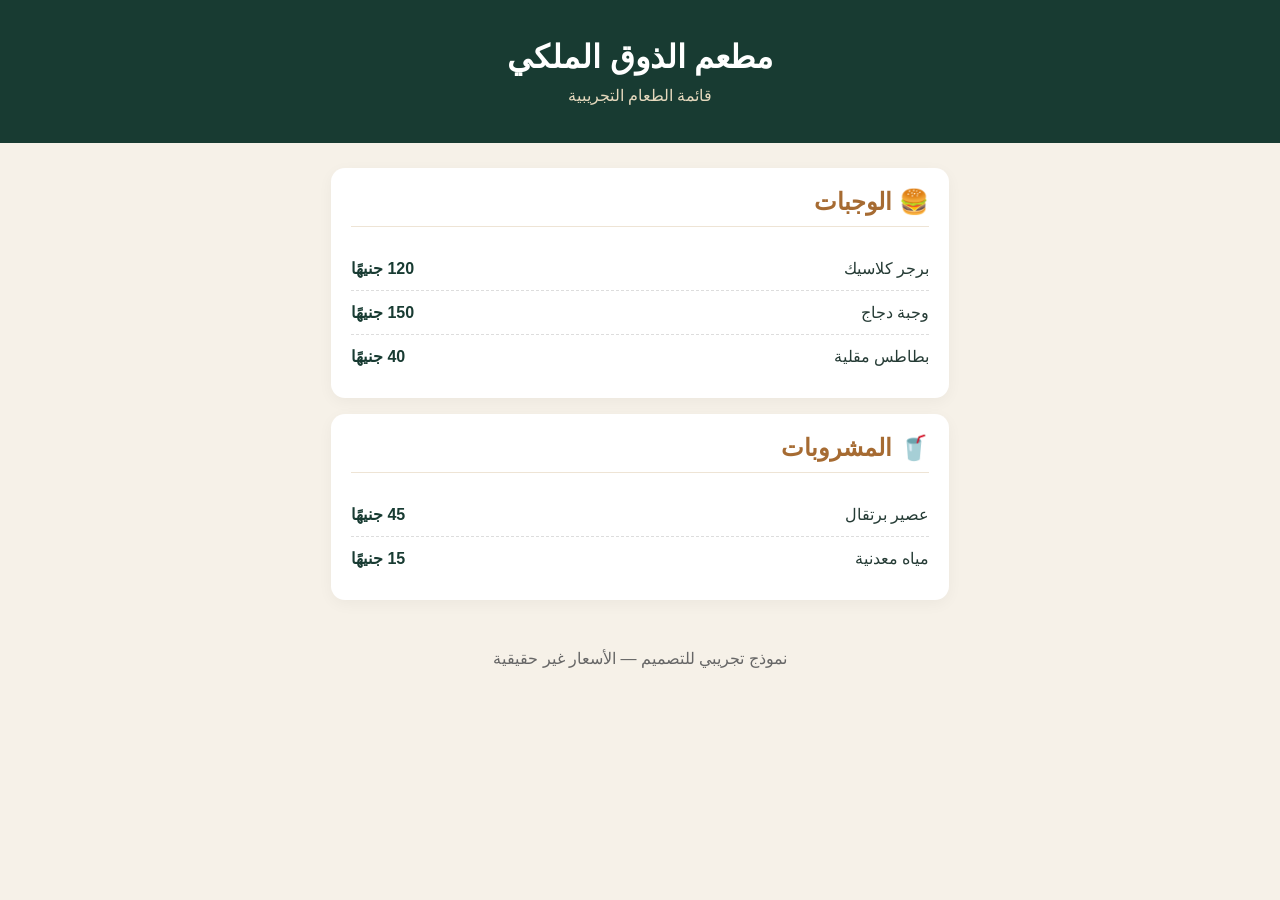
<file: menu.html>
<!DOCTYPE html>
<html lang="ar" dir="rtl">

<head>
    <meta charset="UTF-8">
    <meta name="viewport" content="width=device-width, initial-scale=1.0">
    <title>قائمة مطعم الذوق الملكي</title>
    <style>
        * {
            box-sizing: border-box;
        }

        body {
            margin: 0;
            font-family: Tahoma, Arial, sans-serif;
            background: #f6f1e8;
            color: #253b35;
        }

        header {
            background: #183b32;
            color: white;
            text-align: center;
            padding: 38px 15px;
        }

        header h1 {
            margin: 0 0 10px;
        }

        header p {
            margin: 0;
            color: #e5d8bd;
        }

        main {
            max-width: 650px;
            margin: 25px auto;
            padding: 0 16px;
        }

        .category {
            background: white;
            border-radius: 14px;
            padding: 20px;
            margin-bottom: 16px;
            box-shadow: 0 4px 15px #0000000b;
        }

        .category h2 {
            color: #a66b32;
            margin-top: 0;
            border-bottom: 1px solid #eee4d5;
            padding-bottom: 10px;
        }

        .item {
            display: flex;
            justify-content: space-between;
            gap: 12px;
            padding: 12px 0;
            border-bottom: 1px dashed #ddd;
        }

        .item:last-child {
            border-bottom: none;
        }

        .price {
            font-weight: bold;
            white-space: nowrap;
            color: #183b32;
        }

        footer {
            text-align: center;
            padding: 24px;
            color: #666;
        }
    </style>
</head>

<body>
    <header>
        <h1>مطعم الذوق الملكي</h1>
        <p>قائمة الطعام التجريبية</p>
    </header>

    <main>
        <section class="category">
            <h2>🍔 الوجبات</h2>
            <div class="item">
                <span>برجر كلاسيك</span>
                <span class="price">120 جنيهًا</span>
            </div>
            <div class="item">
                <span>وجبة دجاج</span>
                <span class="price">150 جنيهًا</span>
            </div>
            <div class="item">
                <span>بطاطس مقلية</span>
                <span class="price">40 جنيهًا</span>
            </div>
        </section>

        <section class="category">
            <h2>🥤 المشروبات</h2>
            <div class="item">
                <span>عصير برتقال</span>
                <span class="price">45 جنيهًا</span>
            </div>
            <div class="item">
                <span>مياه معدنية</span>
                <span class="price">15 جنيهًا</span>
            </div>
        </section>
    </main>

    <footer>
        نموذج تجريبي للتصميم — الأسعار غير حقيقية
    </footer>
</body>

</html>
</file>
